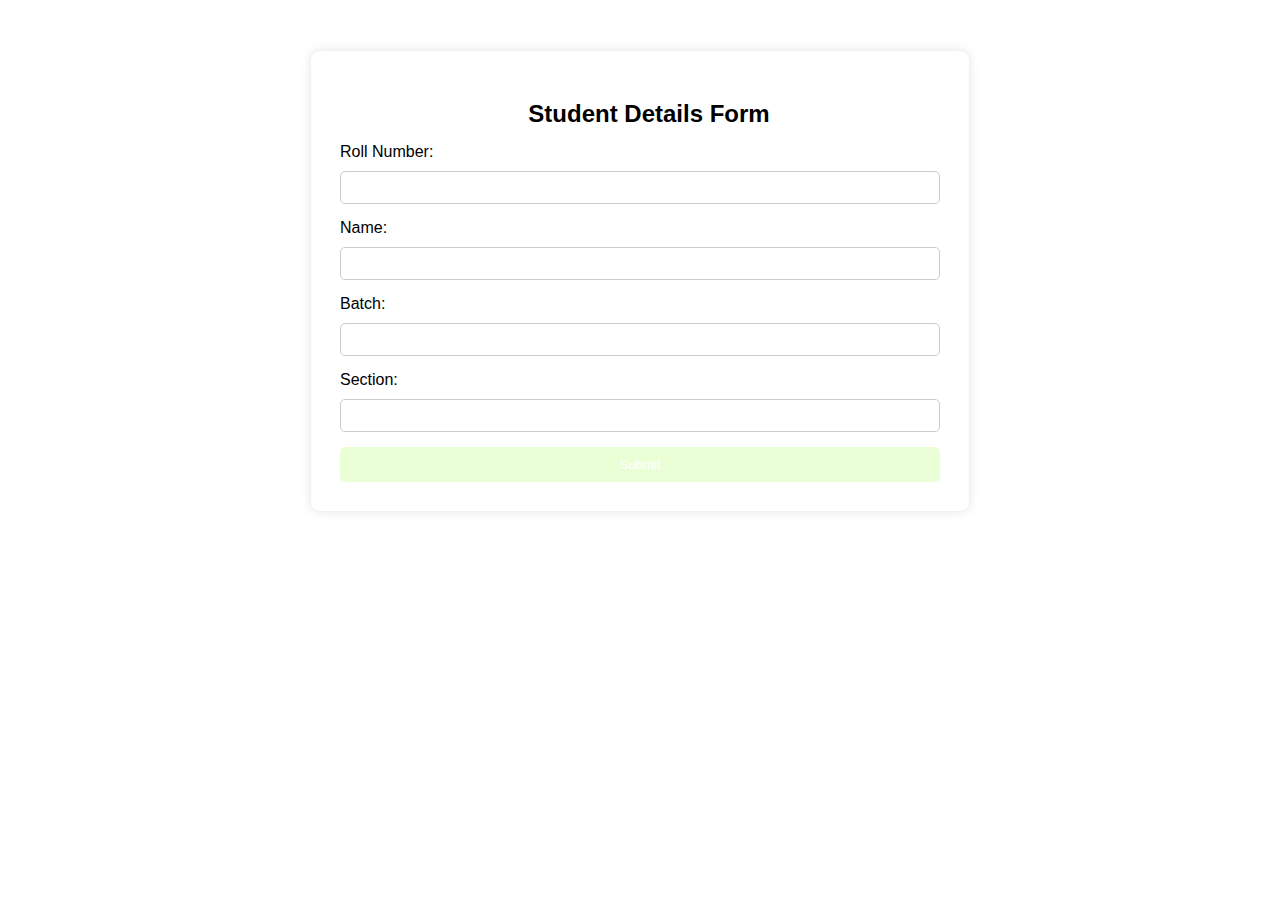
<file: index.html>
<!DOCTYPE html>
<html lang="en">
<head>
<meta charset="UTF-8">
<meta name="viewport" content="width=device-width, initial-scale=1.0">
<title>Student Details Form</title>
<link rel="stylesheet" type="text/css" href="style.css">
</head>
<body>

<div class="container">
  <h2>Student Details Form</h2>
  <form id="student-form">
    <label for="roll-number">Roll Number:</label>
    <input type="text" id="roll-number" required>
    
    <label for="name">Name:</label>
    <input type="text" id="name" required>
    
    <label for="batch">Batch:</label>
    <input type="text" id="batch" required>
    
    <label for="section">Section:</label>
    <input type="text" id="section" required>
    
    <button type="submit">Submit</button>
  </form>
</div>

<script src="student_details.js"></script>

</body>
</html>
</file>
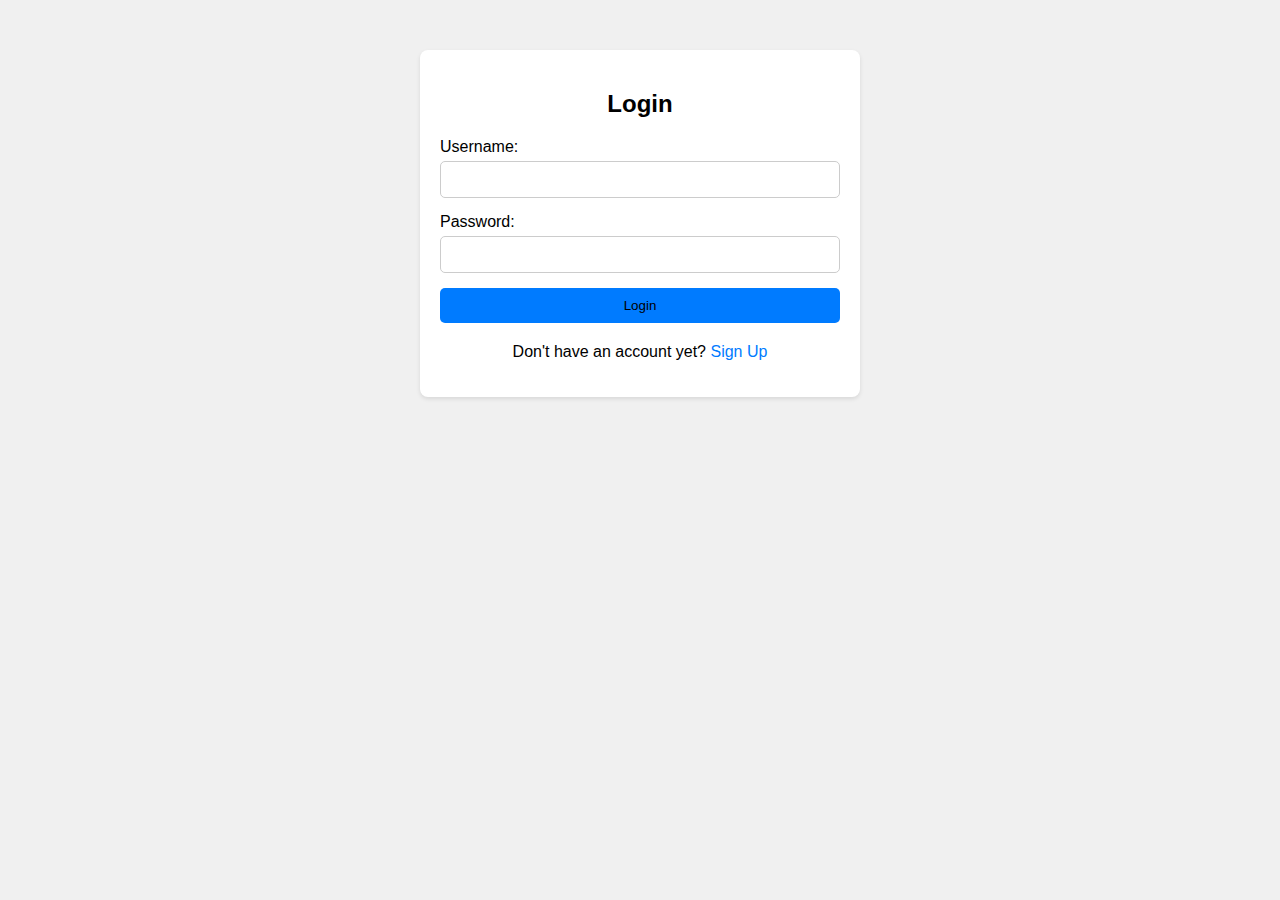
<file: login.html>
<!DOCTYPE html>
<html lang="en">
<head>
  <meta charset="UTF-8">
  <meta name="viewport" content="width=device-width, initial-scale=1.0">
  <title>Login</title>
  <link rel="stylesheet" href="styles.css">
</head>
<body>
  <div class="container">
    <h2>Login</h2>
    <form action="login_process.php" method="POST">
      <label for="username">Username:</label>
      <input type="text" id="username" name="username" required>
      <label for="password">Password:</label>
      <input type="password" id="password" name="password" required>
      <button type="submit"> <a style="color: black;" href="index.html"> Login </a></button>
    </form>
    <p>Don't have an account yet? <a href="index.html">Sign Up</a></p>
  </div>
</body>
</html>
</file>
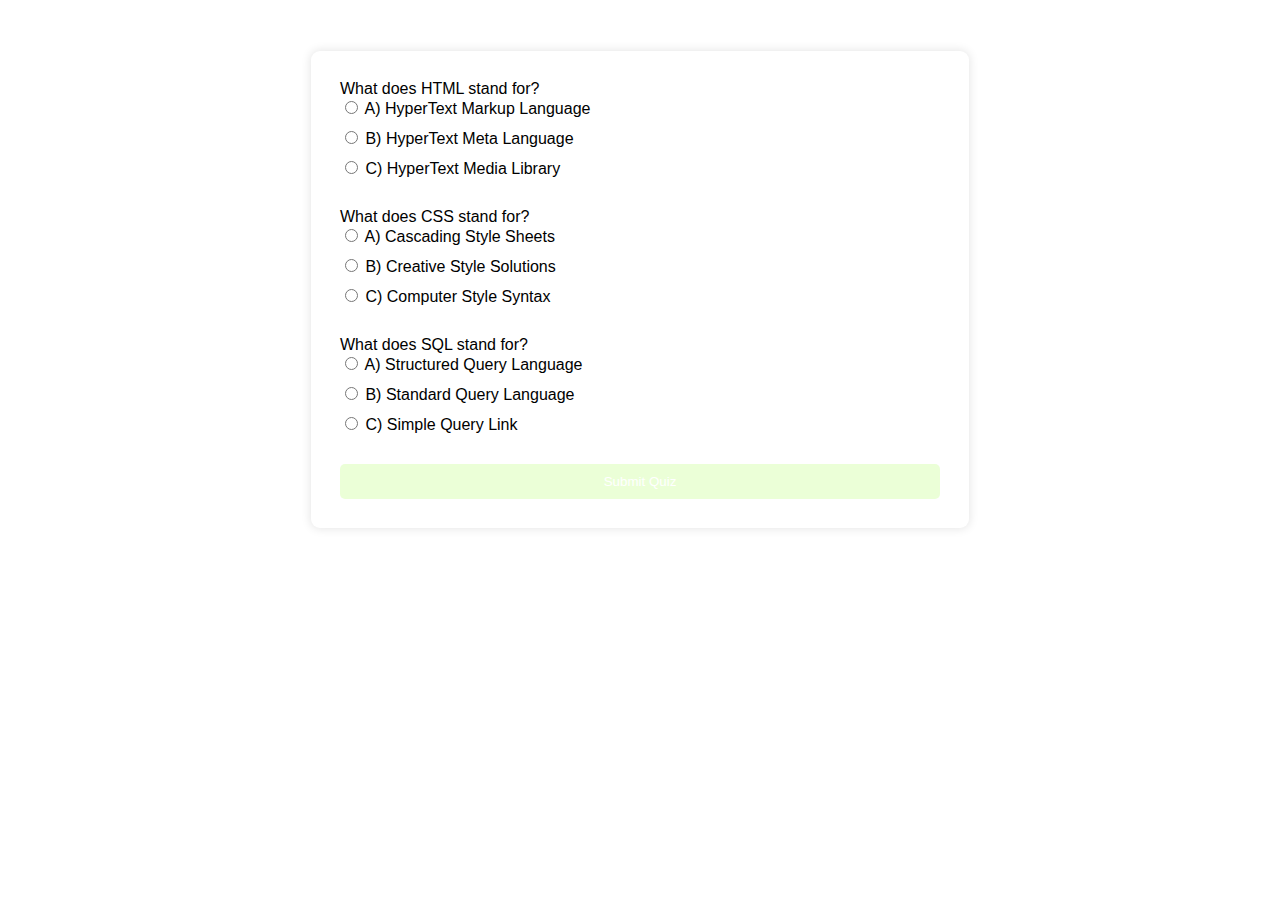
<file: quiz.html>
<!DOCTYPE html>
<html lang="en">
<head>
<meta charset="UTF-8">
<meta name="viewport" content="width=device-width, initial-scale=1.0">
<title>Quiz Page</title>
<link rel="stylesheet" type="text/css" href="style.css">
</head>
<body>

<div class="container">
  <form id="quiz-form">
    
    <!-- Question 1 -->
    <div class="question">
      <label for="question-1">What does HTML stand for?</label>
      <input type="hidden" id="question-1" value="What does HTML stand for?">
      <div class="options">
        <label><input type="radio" name="q1" value="a"> A) HyperText Markup Language</label>
        <label><input type="radio" name="q1" value="b"> B) HyperText Meta Language</label>
        <label><input type="radio" name="q1" value="c"> C) HyperText Media Library</label>
      </div>
    </div>
    
    <!-- Question 2 -->
    <div class="question">
      <label for="question-2">What does CSS stand for?</label>
      <input type="hidden" id="question-2" value="What does CSS stand for?">
      <div class="options">
        <label><input type="radio" name="q2" value="a"> A) Cascading Style Sheets</label>
        <label><input type="radio" name="q2" value="b"> B) Creative Style Solutions</label>
        <label><input type="radio" name="q2" value="c"> C) Computer Style Syntax</label>
      </div>
    </div>
    
    <!-- Question 3 -->
    <div class="question">
      <label for="question-3">What does SQL stand for?</label>
      <input type="hidden" id="question-3" value="What does SQL stand for?">
      <div class="options">
        <label><input type="radio" name="q3" value="a"> A) Structured Query Language</label>
        <label><input type="radio" name="q3" value="b"> B) Standard Query Language</label>
        <label><input type="radio" name="q3" value="c"> C) Simple Query Link</label>
      </div>
    </div>
    
    <!-- Add more questions as needed -->
    
    <button type="submit">Submit Quiz</button>
  </form>
</div>

<script src="quiz.js"></script>

</body>
</html>
</file>
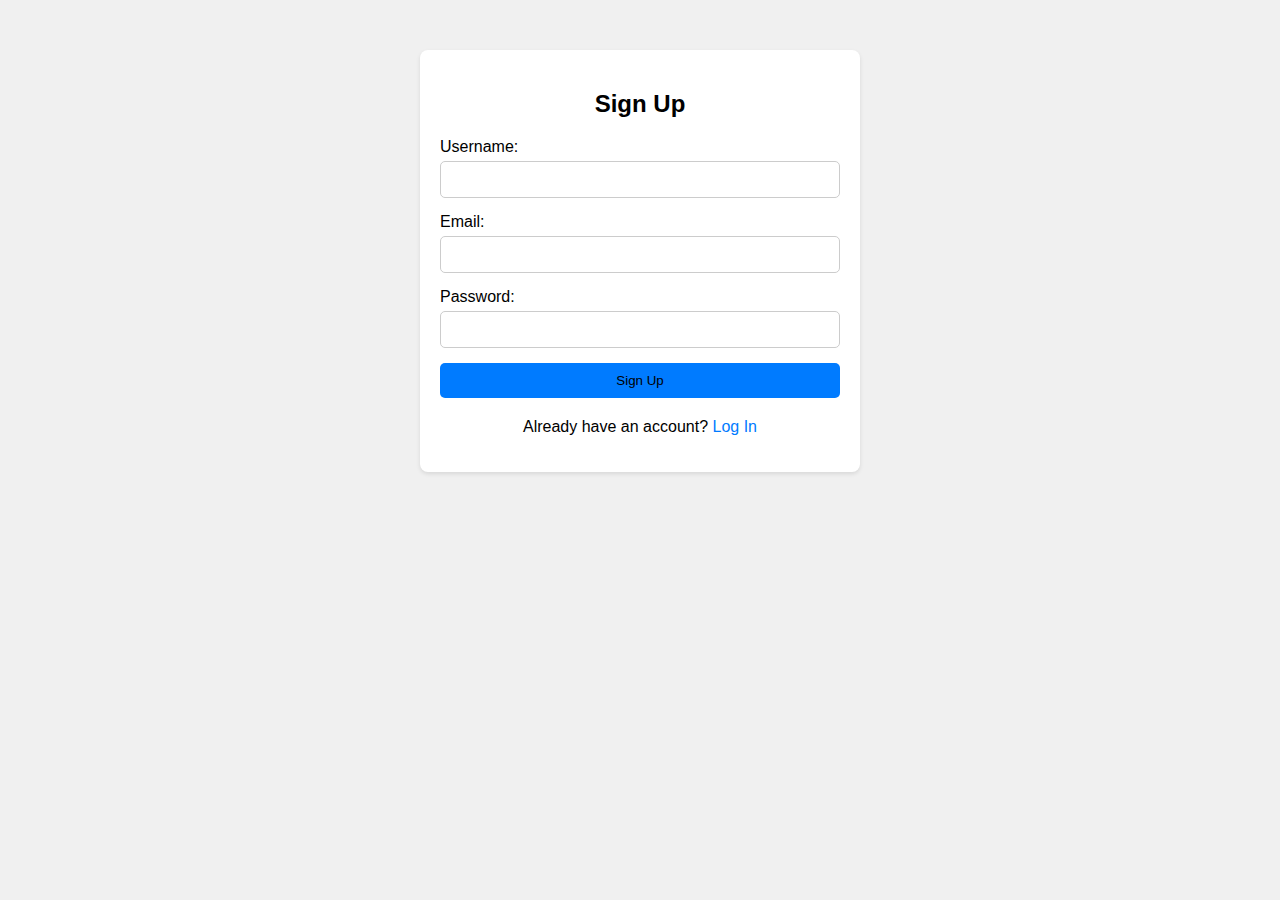
<file: sign.up.html>
<!DOCTYPE html>
<html lang="en">
<head>
  <meta charset="UTF-8">
  <meta name="viewport" content="width=device-width, initial-scale=1.0">
  <title>Sign Up</title>
  <link rel="stylesheet" href="styles.css">
</head>
<body>
  <div class="container">
    <h2>Sign Up</h2>
    <form action="signup_process.php" method="POST">
      <label for="username">Username:</label>
      <input type="text" id="username" name="username" required>
      <label for="email">Email:</label>
      <input type="email" id="email" name="email" required>
      <label for="password">Password:</label>
      <input type="password" id="password" name="password" required>
      <button type="submit"> <a style="color: black;" href="index.html"> Sign Up </a></button>
    </form>
    <p>Already have an account? <a href="login.html">Log In</a></p>
  </div>
</body>
</html>
</file>
<file: style.css>
body {
    font-family: Arial, sans-serif;
    background-color:white;
    margin: 0;
    padding: 0;
  }
  
  .container {
    max-width: 600px;
    margin: 50px auto;
    padding: 30px;
    border-radius: 10px;
    color:black;
    background-color: #fff;
    background-position: center;
    background-clip: content-box;
    background-size: cover;
    box-shadow: 0 0 10px rgba(0, 0, 0, 0.1);
  }
  
  h2 {
    margin-bottom: 15px;
    text-align: center;
    margin-left: 3%;color: black;
  }
  
  form {
    display: flex;
    flex-direction: column;
   
  }
  
  label {
    margin-bottom: 10px;
  }
  
  input[type="text"],
  input[type="number"] {
    padding: 8px;
    border: 1px solid #ccc;
    border-radius: 5px;
    margin-bottom: 15px;
  }
  
  button {
    padding: 10px 20px;
    background-color: rgba(128, 255, 0, 0.156);
    color: #fff;
    border: none;
    border-radius: 5px;
    cursor: pointer;
  }
  
  button:hover {
    background-color: red;
  }
  
  .question {
    margin-bottom: 20px;
  }
  
  .options {
    display: flex;
    flex-direction: column;
  }
  
  .options label {
    margin-bottom: 10px;
  }
  
  .results {
    margin-top: 20px;
    text-align: center;
  }
</file>
<file: styles.css>
body {
    font-family: Arial, sans-serif;
    background-color: #f0f0f0;
    margin: 0;
    padding: 0;
  }
  
  .container {
    max-width: 400px;
    margin: 50px auto;
    padding: 20px;
    background-color: #fff;
    border-radius: 8px;
    box-shadow: 0 2px 4px rgba(0, 0, 0, 0.1);
  }
  
  h2 {
    text-align: center;
    margin-bottom: 20px;
  }
  
  form {
    display: flex;
    flex-direction: column;
  }
  
  label {
    margin-bottom: 5px;
  }
  
  input[type="text"],
  input[type="email"],
  input[type="password"] {
    padding: 10px;
    margin-bottom: 15px;
    border: 1px solid #ccc;
    border-radius: 5px;
  }
  
  button {
    padding: 10px;
    background-color: #007bff;
    color: #fff;
    border: none;
    border-radius: 5px;
    cursor: pointer;
  }
  
  button:hover {
    background-color: #0056b3;
  }
  
  p {
    margin-top: 20px;
    text-align: center;
  }
  
  a {
    color: #007bff;
    text-decoration: none;
  }
  
  a:hover {
    text-decoration: underline;
  }
</file>
